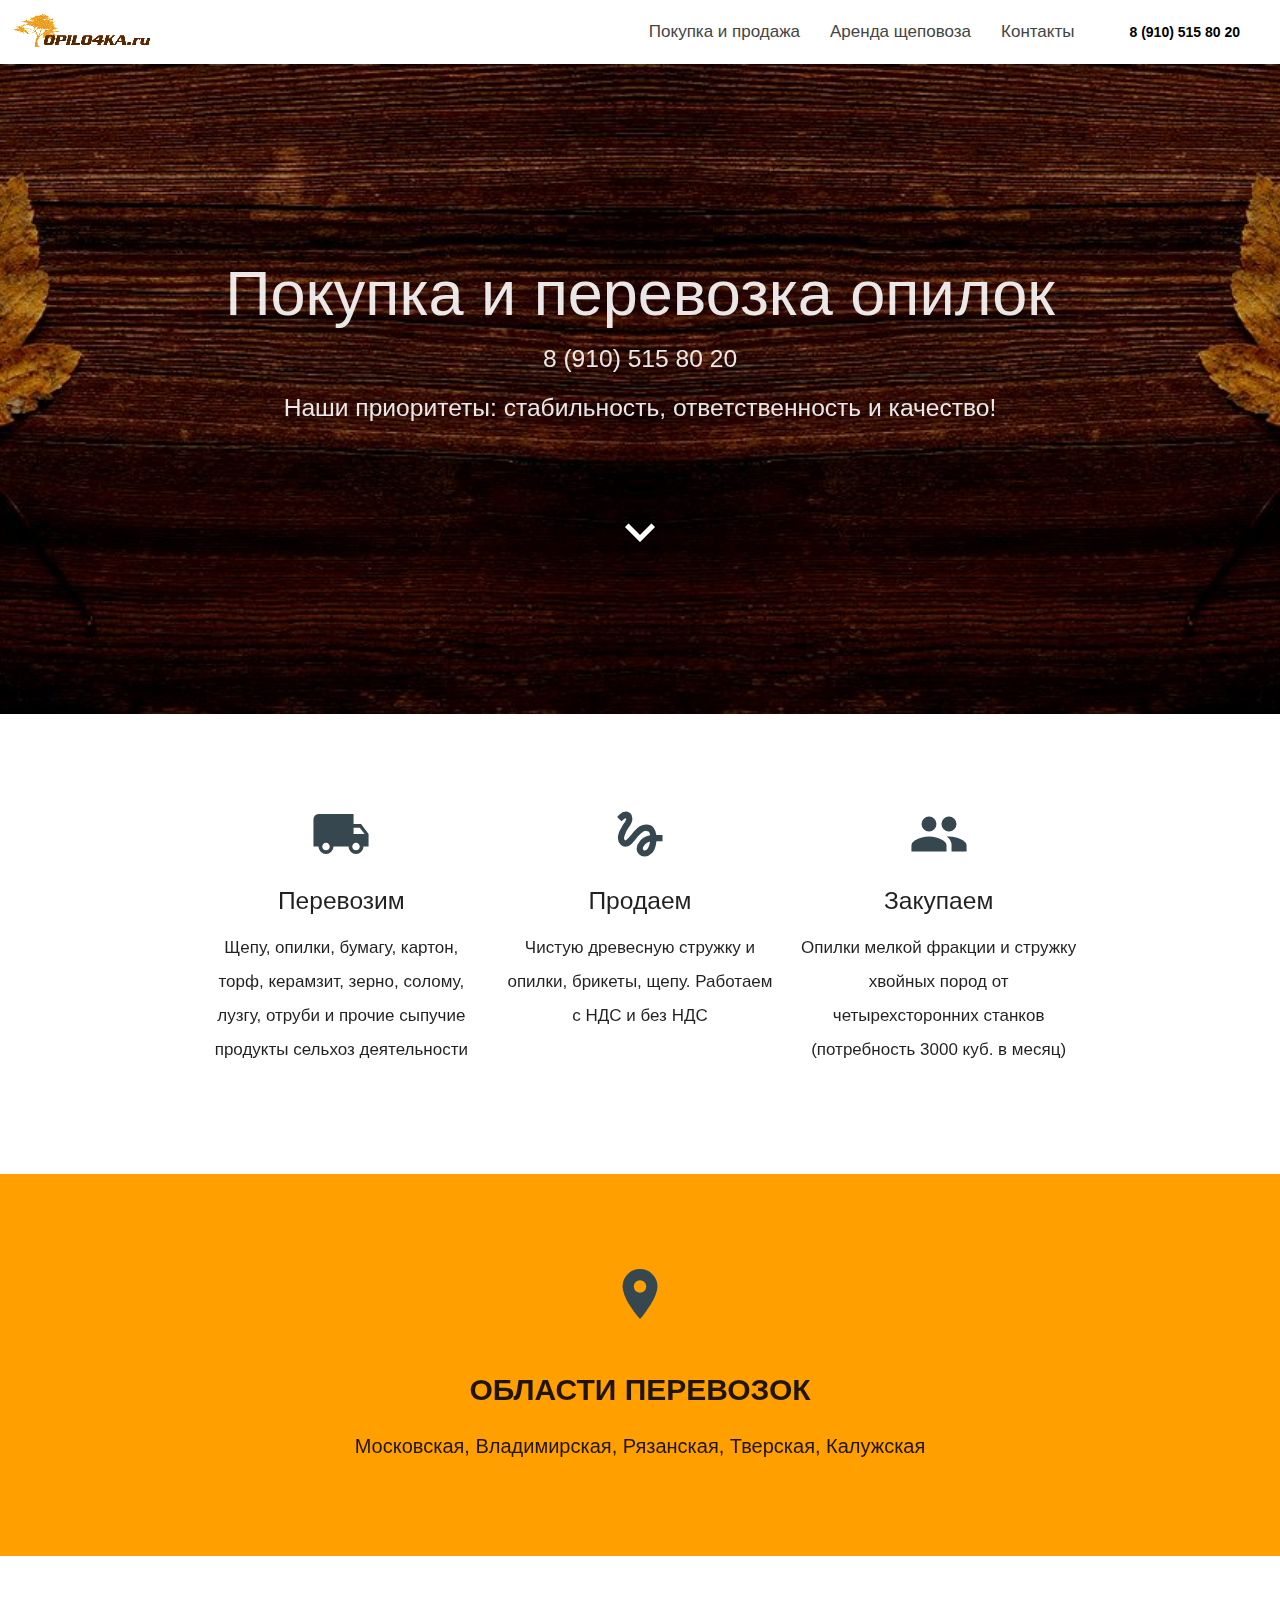
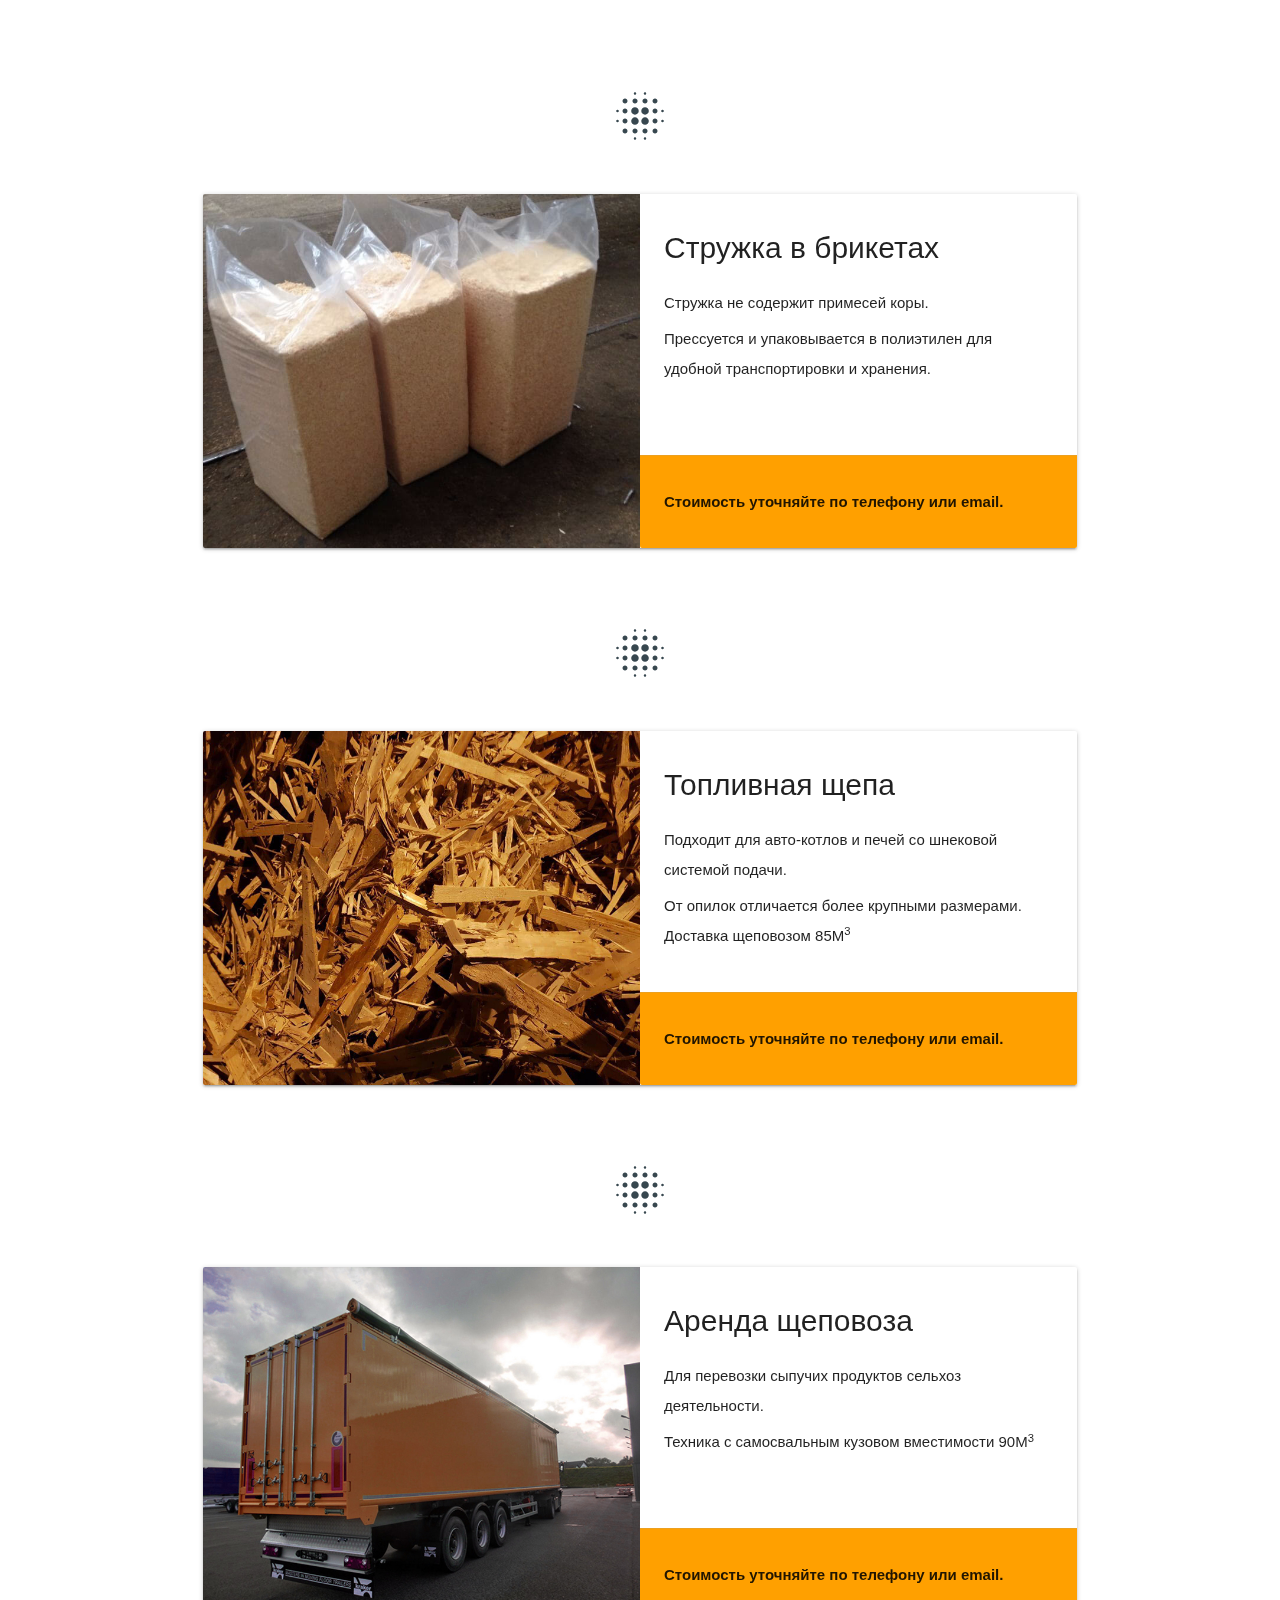
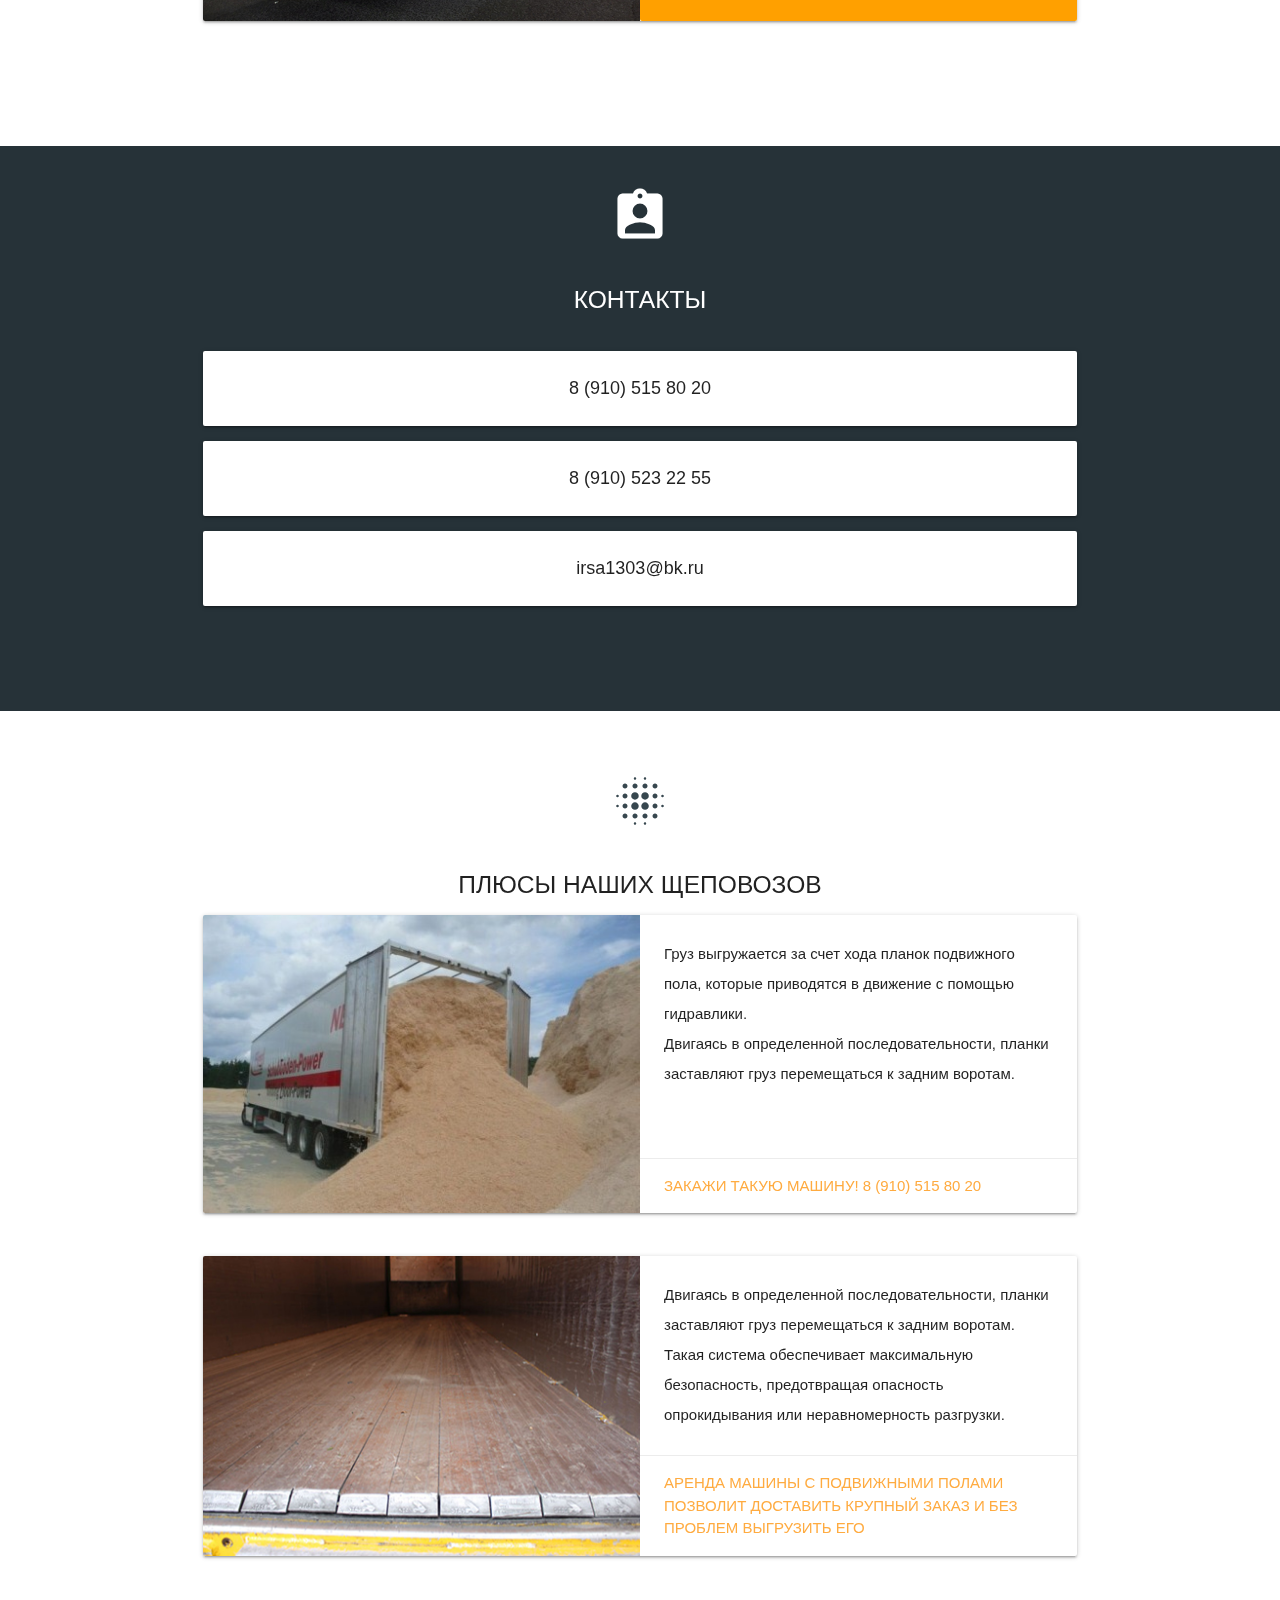
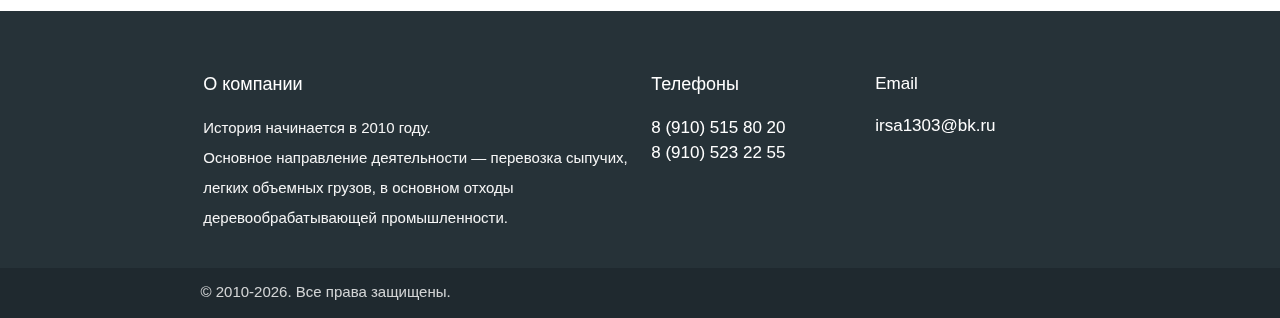
<file: index.html>
<!DOCTYPE html>
<html lang="en">
<head>
  <meta http-equiv="Content-Type" content="text/html; charset=UTF-8"/>
  <meta name="viewport" content="width=device-width, initial-scale=1"/>
  <title>Покупка и перевозка опилок!</title>
  <link rel="icon" type="image/png" href="https://media.lpgenerator.ru/favicons/34633/1520255125.ico"/>

  <link href="https://fonts.googleapis.com/icon?family=Material+Icons" rel="stylesheet">
  <link href="css/materialize.css" type="text/css" rel="stylesheet" media="screen,projection"/>
  <link href="css/theme.css" type="text/css" rel="stylesheet" media="screen,projection"/>

  <meta name="keywords" content="покупка опилок, опилки, продажа опилок, щепа, перевозка опилок, перевозки опилок, перевозки, аренда щеповоза, щеповоз">
</head>
<body>
<div class="navbar-fixed">
  <nav>
    <div class="nav-wrapper white">
      <img src="img/logo.png" class="brand-logo left" alt="">
<!--      <span class="fs-14 fw-600 black">8 (910) 515 80 20</span>-->

      <ul id="nav-mobile" class="right hide-on-med-and-down">
        <li><a class="fs-17" href="#sell">Покупка и продажа</a></li>
        <li><a class="fs-17" href="#rent">Аренда щеповоза</a></li>
<!--        <li><a class="fs-17" href="#about">О компании</a></li>-->
        <li><a class="fs-17" href="#contacts">Контакты</a></li>
        <li><span class="fs-14 fw-600 pa-40 co-black">8 (910) 515 80 20</span></li>
<!--        <li><a href="#form" class="waves-effect waves-light btn amber darken-2 fw-600">Задать вопрос</a></li>-->
      </ul>
    </div>
  </nav>
</div>

<!-- Первый экран с заголовком -->
<div class="row">
  <div id="index-banner" class="parallax-container">
    <div class="section">
      <div class="container center">
        <h1 class="light" style="margin: 180px 0 0 0">Покупка и перевозка опилок</h1>
        <h5 class="light">8 (910) 515 80 20</h5>
        <h5 class="col s12" style="margin: 12px 0 30px 0">Наши приоритеты: стабильность, ответственность и качество!</h5>
<!--        <a href="#form" class="btn-large waves-effect waves-light amber darken-3 fw-600"  style="margin: 12px 0 30px 0">Связаться с нами</a>-->
        <div class="row" style="margin-top: 130px">
          <i class="material-icons white-text fs-60">expand_more</i>
        </div>
      </div>
    </div>
    <div class="parallax"><img src="img/background2.jpg" alt="opilo4ka.ru"></div>

<!--    <div class="parallax"><img src="img/sliz.jpg" alt="opilo4ka.ru"></div>-->
  </div>
</div>
<!-- /Первый экран с заголовком -->

<div id="sell"></div>

<!-- ПОКУПКА, ПРОДАЖА, ПЕРЕВОЗКИ -->
<div class="row mt-90 mb-90" style="pcalling: 80px 0">
  <div class="container" >
    <div class="col s12 m4 center">
      <i class="material-icons blue-grey-text text-darken-3 fs-60">local_shipping</i>
      <h5>Перевозим</h5>
      <p class="fs-17">Щепу, опилки, бумагу, картон, торф, керамзит, зерно, солому, лузгу, отруби и прочие сыпучие
        продукты сельхоз деятельности</p>
    </div>


    <div class="col s12 m4 center">
      <i class="material-icons blue-grey-text text-darken-3 fs-60">gesture</i>
      <h5>Продаем</h5>
      <p class="fs-17">Чистую древесную стружку и опилки, брикеты, щепу. Работаем с НДС и без НДС</p>
    </div>

    <div class="col s12 m4 center">
      <i class="material-icons blue-grey-text text-darken-3 fs-60">group</i>
      <h5>Закупаем</h5>
      <p class="fs-17">Опилки мелкой фракции и стружку хвойных пород от четырехсторонних станков (потребность 3000 куб.
        в месяц)</p>
    </div>
  </div>
</div>
<!-- /ПОКУПКА, ПРОДАЖА, ПЕРЕВОЗКИ -->

<!-- ОБЛАСТИ ПЕРЕВОЗОК -->
<div class="row mb-90 mt-90">
  <div class="col s12 amber darken-2 center pa-90">
    <i class="material-icons fs-60 blue-grey-text text-darken-3">location_on</i>
    <p class="center fs-30 fw-600 mb-6">ОБЛАСТИ ПЕРЕВОЗОК</p>
    <p class="light center mb-0 fs-20 mt-0">Московская, Владимирская, Рязанская, Тверская, Калужская</p>
  </div>
</div>
<!-- /ОБЛАСТИ ПЕРЕВОЗОК -->
<!-- БРИКЕТЫ, ЩЕПА, ЩЕПОВОЗ -->
<div class="icon-block center">
  <i class="material-icons fs-60 blue-grey-text text-darken-3 pa-40">blur_on</i>
</div>
<div class="row">
  <div class="row container">
    <div class="col s12">
      <div class="card horizontal">
        <div class="card-image">
          <img src="img/3.jpg">
        </div>
        <div class="card-stacked">
          <div class="card-content">
            <p class="fs-30 mb-10">Стружка в брикетах</p>
            <p class="mb-6"> Стружка не содержит примесей коры. </p>
              <p class="mb-6">Прессуется и упаковывается в полиэтилен для удобной
              транспортировки и хранения.</p>
<!--            <p> Производится из экологически чистой древесины вологодской области.</p>-->
          </div>
          <div class="card-action amber darken-2">
            <p class="fw-700">Стоимость уточняйте по телефону или email.</p>
<!--            <p class="fs-18">Стоимость одной упаковки: <span class="fw-700">320 руб</span></p>-->
<!--            <p class="fs-14 mb-6 fw-700">При заказе от 800 штук - 280 руб/брикет.</p>-->
          </div>
        </div>
      </div>
    </div>
  </div>
  <div class="icon-block center">
    <i class="material-icons fs-60 blue-grey-text text-darken-3 pa-40">blur_on</i>
  </div>
  <div class="row container">
    <div class="col s12">
      <div class="card horizontal">
        <div class="card-image">
          <img src="img/1.jpg">
        </div>
        <div class="card-stacked">
          <div class="card-content">
            <p class="fs-30 mb-10">Топливная щепа</p>
            <p class="mb-6">Подходит для авто-котлов и печей со шнековой системой подачи.</p>
            <p>От опилок отличается более крупными размерами. Доставка щеповозом 85М<sup>3</sup></p>

          </div>
          <div class="card-action amber darken-2">
            <p class="fw-700">Стоимость уточняйте по телефону или email.</p>
<!--            <p class="fs-12 fw-700">Работаем как с НДС так и без НДС</p>-->
          </div>
        </div>
      </div>
    </div>
  </div>


  <div id="rent"></div>

  <div id ="#rent" class="icon-block center">
    <i class="material-icons fs-60 blue-grey-text text-darken-3 pa-40">blur_on</i>
  </div>
  <div class="row container">
    <div class="col s12">
      <div class="card horizontal">
        <div class="card-image">
          <img src="img/truck.jpg">
        </div>
        <div class="card-stacked">
          <div class="card-content">
            <p class="fs-30 mb-10">Аренда щеповоза</p>
            <p class="mb-6">Для перевозки cыпучих продуктов сельхоз деятельности.</p>
<!--            <p class="mb-6">Щепы, опилок. Бумаги, картона. Торфа, керамзита. Зерна, соломы, лузги, отрубей.-->
<!--              Прочих сыпучих продуктов сельхоз деятельности.</p>-->
            <p>Техника с самосвальным кузовом вместимости 90М<sup>3</sup></p>
          </div>
          <div class="card-action amber darken-2">
            <p class="fw-700">Стоимость уточняйте по телефону или email.</p>
          </div>
        </div>
      </div>
    </div>
  </div>
</div>
<!-- /БРИКЕТЫ, ЩЕПА, ЩЕПОВОЗ -->

<div id="contacts"></div>
<!-- Контакты -->
<div class="row blue-grey darken-4">
  <div class="container  mb-90">
    <div class="row mt-90">
      <div class="icon-block center">
        <i class="material-icons fs-60 pa-40 white-text">assignment_ind</i>
        <h5 class="center mt-0 white-text">КОНТАКТЫ</h5>
<!--        <p class="light center fs-20 mt-0 white-text">Неудобно звонить? Отправьте, пожалуйста, данные и мы сами свяжемся с вами по-->
<!--          телефону или e-mail</p>-->
      </div>
    </div>

    <div class="row">
      <div class="col s12">
        <div class="card-panel center fs-18">
          8 (910) 515 80 20
        </div>
        <div class="card-panel center fs-18">
          8 (910) 523 22 55
        </div>
        <div class="card-panel center fs-18">
          irsa1303@bk.ru
        </div>
<!--        <div class="card-panel center fs-18">-->
<!--          isafronova1303@gmail.com-->
<!--        </div>-->
      </div>
<!--      <div class="col s6">-->
<!--        <div class="card-panel">-->
<!--          <div class="input-field">-->
<!--            <input placeholder="Ваше имя" id="name" type="text">-->
<!--            <label for="name">Ваше имя</label>-->
<!--          </div>-->

<!--          <div class="input-field">-->
<!--            <input id="email" type="email" class="validate">-->
<!--            <label for="email">Email</label>-->
<!--            <span class="helper-text" data-error="Введите в формате email@site.com" data-success="Email корректен"></span>-->
<!--          </div>-->

<!--          <div class="input-field">-->
<!--            <input id="tel" type="tel" class="validate">-->
<!--            <label for="tel">Телефон</label>-->
<!--          </div>-->

<!--          <button style="width: 100%" class="btn waves-effect amber darken-2 fw-700" type="submit" name="action" id="send-btn">Отправить-->
<!--            <i class="material-icons right">send</i>-->
<!--          </button>-->

<!--        </div>-->
<!--      </div>-->
    </div>
  </div>
</div>
<!-- /Контакты-->
<!--- Плюсы подвижных полов-->
<div class="row">

  <div class="icon-block center">
    <i class="material-icons fs-60 blue-grey-text text-darken-3 pa-40">blur_on</i>
    <h5 class="center mt-0">ПЛЮСЫ НАШИХ ЩЕПОВОЗОВ</h5>
  </div>

  <div class="row container">
    <div class="col s12">
      <div class="card horizontal">
        <div class="card-image">
          <img src="img/poli.jpg">
        </div>
        <div class="card-stacked">

          <div class="card-content">
            <p>Груз выгружается за счет хода планок подвижного пола, которые приводятся в движение с помощью
              гидравлики.</p>
            <p>Двигаясь в определенной последовательности, планки заставляют груз перемещаться к задним воротам.</p>
          </div>
          <div class="card-action">
            <a href="tel:+79105158020">Закажи такую машину! 8 (910) 515 80 20</a>
<!--            <a href="#">Наши щеповозы используют именно эту технику</a>-->
          </div>
        </div>
      </div>
    </div>
  </div>

  <div class="row container">
    <div class="col s12">
      <div class="card horizontal">
        <div class="card-image">
          <img src="img/poli2.jpg">
        </div>
        <div class="card-stacked">

          <div class="card-content">
            <p>Двигаясь в определенной последовательности, планки заставляют груз перемещаться к задним воротам.</p>
            <p>Такая система обеспечивает максимальную безопасность, предотвращая опасность опрокидывания или
              неравномерность разгрузки.</p>
          </div>
          <div class="card-action">
            <a href="#">Аренда машины с подвижными полами позволит доставить крупный заказ и без проблем выгрузить его</a>
          </div>
        </div>
      </div>
    </div>
  </div>
</div>
<!-- /Плюсы подвижных полов -->

<!-- ФУТЕР -->
<footer class="page-footer blue-grey darken-4 pt-60">
  <div class="container">
    <div class="row">
      <div id="about" class="col s12 l6">
        <span class="fs-18">O компании</span>
        <p class="grey-text text-lighten-4">История начинается в 2010 году.<br>
          Основное направление деятельности — перевозка сыпучих, легких объемных грузов, в основном отходы
          деревообрабатывающей
          промышленности.</p>
      </div>
      <div class="col s12 l3">
        <span class="fs-18"> Телефоны</span>
        <ul class="fs-17">
          <li><a class="white-text" href="tel:+79105158020">8 (910) 515 80 20</a></li>
          <li><a class="white-text" href="tel:+79105232255">8 (910) 523 22 55</a></li>
        </ul>
      </div>
      <div class="col s12 l3">
        <span class="fs-17">Email</span>
        <ul class="fs-17">
          <li><a class="white-text" href="#">irsa1303@bk.ru</a></li>
<!--          <li><a class="white-text" href="#">isafronova1303@gmail.com</a></li>-->
        </ul>
      </div>
    </div>
  </div>
  <div class="footer-copyright grey-darken pr-10">
    <div class="container">© 2010-<span id="current_year">2020</span>. Все права защищены.</div>
  </div>
</footer>
<!-- /ФУТЕР -->

<!-- СКРИПТЫ -->
<script src="js/materialize.js"></script>
<script src="js/utils.js"></script>
<!-- /СКРИПТЫ -->
</body>
</html>
</file>
<file: css/theme.css>
nav ul a {
  color: #444;
}

p{
  line-height: 2;
}

.ap-60 {
  padding: 60px !important;
}

.brand-logo {
  margin: 8px 0 0 8px !important;
}

.grey-darken {
  background-color: #1f292f !important;
}


.co-black{
  color: black !important;
}

.fs-12{
  font-size: 12px;
}

.fs-14{
  font-size: 14px;
}

.fs-15 {
  font-size: 15px;
}

.fs-17 {
  font-size: 17px;
}

.fs-18 {
  font-size: 18px;
}

.fs-20 {
  font-size: 20px;
}

.fs-30 {
  font-size: 30px;
}

.fs-60 {
  font-size: 60px !important;
}

.fw-600 {
  font-weight: 600;
}

.fw-700 {
  font-weight: 700 !important;
}

.icon-block {
  padding: 0 12px;
}

.icon-block .material-icons {
  font-size: inherit;
}

.mb-0 {
  margin-bottom: 0;
}

.mb-6 {
  margin-bottom: 6px !important;
}

.mb-10 {
  margin-bottom: 10px !important;
}

.mb-90{
  margin-bottom: 90px !important;
}


.mr-10 {
  margin-right: 2px;
}

.mt-0 {
  margin-top: 0 !important;
}

.mt-90 {
  margin-top: 90px !important;
}


.parallax-container {
  min-height: 650px;
  color: rgba(255, 255, 255, .9);
}

.pa-40{
  padding: 40px !important;
}

.pa-90{
  padding: 90px !important;
}

.pa-80{
  padding: 80px !important;
}

.pt-60{
  padding-top: 60px;
}

.pr-10{
  padding-left: 10px !important;
}

.pr-50{
  padding-right: 50px;
}
</file>
